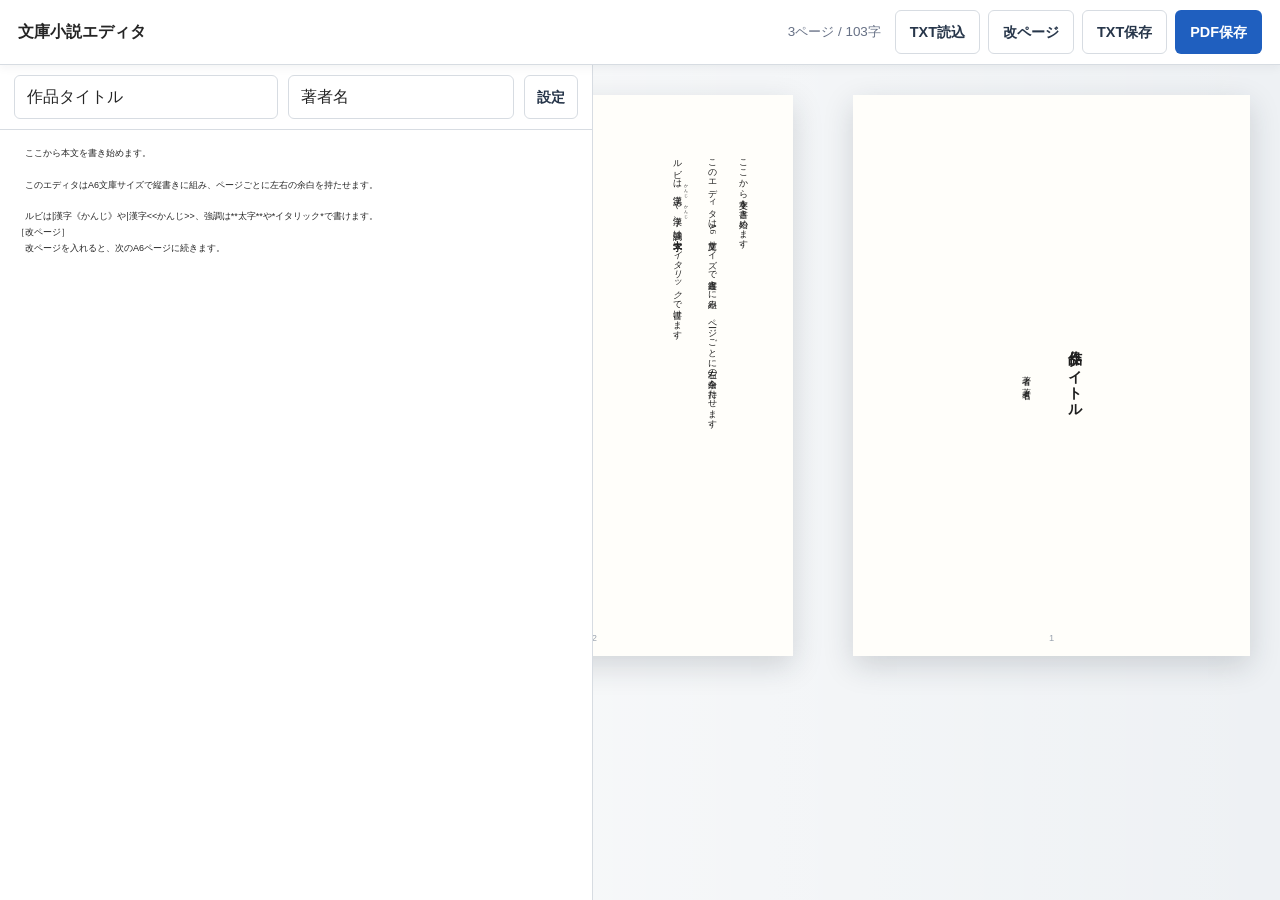
<file: index.html>
<!DOCTYPE html>
<html lang="ja">
<head>
    <meta charset="UTF-8">
    <meta name="viewport" content="width=device-width, initial-scale=1.0">
    <title>縦書き文庫小説エディタ - A6同人誌・A4面付印刷用PDF作成ツール</title>
    <meta name="description" content="ブラウザ上で動く無料の縦書き文庫小説エディタ。A6サイズ文庫本プレビュー、ルビ・太字・改ページ対応、A4面付け（4-up）印刷用PDFや青空文庫形式TXTの書き出しが可能です。同人誌の執筆・編集に最適。">
    <meta name="keywords" content="小説エディタ,縦書きエディタ,文庫小説,同人誌小説,A6小説,A4面付け,PDF出力,青空文庫,ルビ,執筆ツール">
    <meta name="author" content="文庫小説エディタ開発チーム">
    <meta name="robots" content="index, follow">
    <meta name="google-site-verification" content="W22OXmAWmwJU5YIGgJkIdgaQ1C2_cE3TZ_P8LFvKH_k" />
    <link rel="canonical" href="https://iamthe000.github.io/kakikaki/">

    <!-- Open Graph (OG) Tags -->
    <meta property="og:title" content="縦書き文庫小説エディタ - A6同人誌・A4面付印刷用PDF作成ツール">
    <meta property="og:description" content="ブラウザ上で動く無料の縦書き文庫小説エディタ。A6サイズ文庫本プレビュー、ルビ・太字・改ページ対応、A4面付け（4-up）印刷用PDFや青空文庫形式TXTの書き出しが可能です。">
    <meta property="og:type" content="website">
    <meta property="og:url" content="https://iamthe000.github.io/kakikaki/">
    <meta property="og:image" content="https://iamthe000.github.io/kakikaki/icon192x192.png">
    <meta property="og:site_name" content="文庫小説エディタ">
    <meta property="og:locale" content="ja_JP">

    <!-- Twitter Card Tags -->
    <meta name="twitter:card" content="summary">
    <meta name="twitter:title" content="縦書き文庫小説エディタ - A6同人誌・A4面付印刷用PDF作成ツール">
    <meta name="twitter:description" content="ブラウザ上で動く無料の縦書き文庫小説エディタ。A6サイズ文庫本プレビュー、ルビ・太字・改ページ対応、A4面付け（4-up）印刷用PDFや青空文庫形式TXTの書き出しが可能です。">
    <meta name="twitter:image" content="https://iamthe000.github.io/kakikaki/icon192x192.png">

    <!-- Structured Data (JSON-LD WebApplication) -->
    <script type="application/ld+json">
    {
      "@context": "https://schema.org",
      "@type": "WebApplication",
      "name": "文庫小説エディタ",
      "url": "https://iamthe000.github.io/kakikaki/",
      "description": "ブラウザ上で動く、A6サイズ縦書きの文庫小説エディタ。ルビ・太字・改ページに対応し、A4面付印刷用PDFやテキストの書き出しが可能です。",
      "applicationCategory": "DesignApplication",
      "operatingSystem": "All",
      "browserRequirements": "Requires JavaScript. Requires HTML5.",
      "featureList": [
        "縦書きのリアルタイムプレビュー",
        "A6文庫本サイズ（105mm x 148.5mm）に完全対応",
        "青空文庫形式ルビ（《》）および注記対応",
        "A4用紙に4ページ配置する面付け（4-up）印刷・PDF保存",
        "テキストファイル（TXT）の読み込み・保存"
      ],
      "creator": {
        "@type": "Organization",
        "name": "mininium"
      }
    }
    </script>
    
    <link rel="apple-touch-icon" href="icon192x192.png">
    <link rel="icon" href="icon192x192.png">
    <link rel="manifest" href="manifest.json">
    <link rel="stylesheet" href="src/style.css">
    <script src="src/script.js" defer></script>
</head>
<body>
    <header class="toolbar">
        <h1 class="brand">文庫小説エディタ</h1>
        <div class="toolbar-controls">
            <span class="status" id="status">1ページ / 0字</span>
            <button class="secondary" type="button" id="loadTextButton" title="txtファイルを読み込む">TXT読込</button>
            <button class="secondary" type="button" id="pageBreakButton" title="カーソル位置に改ページを入れる">改ページ</button>
            <button class="secondary" type="button" id="downloadTextButton" title="本文をテキストで保存する">TXT保存</button>
            <button type="button" id="printButton" title="印刷画面からPDFとして保存する">PDF保存</button>
        </div>
    </header>

    <main class="container">
        <section class="editor-pane">
            <h2 class="sr-only">執筆・エディタエリア</h2>
            <div class="editor-meta">
                <input class="title-input" id="titleInput" type="text" placeholder="作品タイトル" autocomplete="off">
                <input class="author-input" id="authorInput" type="text" placeholder="作者名" autocomplete="off">
                <button class="secondary" type="button" id="toggleSettingsButton" title="レイアウトを設定する" style="min-height: 44px; padding: 0 12px;">設定</button>
                <div class="settings-panel" id="settingsPanel">
                    <div class="settings-group">
                        <label>書体</label>
                        <select id="bodyFont">
                            <option value="mincho">明朝</option>
                            <option value="gothic">ゴシック</option>
                        </select>
                    </div>
                    <div class="settings-group">
                        <label>英数字</label>
                        <select id="bodyOrientation">
                            <option value="mixed">横倒し</option>
                            <option value="upright">正立</option>
                        </select>
                    </div>
                    <div class="settings-group">
                        <label>文字サイズ</label>
                        <select id="bodyFontSize">
                            <option value="8px">8px</option>
                            <option value="8.5px">8.5px</option>
                            <option value="9px" selected>9px</option>
                            <option value="9.5px">9.5px</option>
                            <option value="10px">10px</option>
                            <option value="11px">11px</option>
                        </select>
                    </div>
                    <div class="settings-group">
                        <label>面数</label>
                        <select id="printSize">
                            <option value="a6">A6 (1面)</option>
                            <option value="a4-4up">A4 (4面)</option>
                        </select>
                    </div>
                    <div style="width: 100%; height: 1px; background: var(--border-color); margin: 4px 0;"></div>
                    <div class="settings-group">
                        <label>上下</label>
                        <select id="coverPos">
                            <option value="pos-center">中央</option>
                            <option value="pos-top">上寄せ</option>
                            <option value="pos-bottom">下寄せ</option>
                            <option value="pos-split">上下分散</option>
                        </select>
                    </div>
                    <div class="settings-group">
                        <label>左右</label>
                        <select id="coverAlign">
                            <option value="align-center">中央</option>
                            <option value="align-right">右寄せ</option>
                            <option value="align-left">左寄せ</option>
                            <option value="align-split">左右分散</option>
                        </select>
                    </div>
                    <div class="settings-group">
                        <label>方向</label>
                        <select id="coverWritingMode">
                            <option value="wm-v">縦書き</option>
                            <option value="wm-h">横書き</option>
                        </select>
                    </div>
                    <div class="settings-group">
                        <label>題サイズ</label>
                        <select id="titleSize">
                            <option value="ts-s">小</option>
                            <option value="ts-m" selected>中</option>
                            <option value="ts-l">大</option>
                            <option value="ts-xl">特大</option>
                        </select>
                    </div>
                    <div class="settings-group">
                        <label>名サイズ</label>
                        <select id="authorSize">
                            <option value="as-s">小</option>
                            <option value="as-m" selected>中</option>
                            <option value="as-l">大</option>
                        </select>
                    </div>
                    <div class="settings-group">
                        <label>名ラベル</label>
                        <input type="text" id="authorPrefix" placeholder="著者" style="width: 60px;">
                    </div>
                </div>
            </div>
            <textarea id="editor" spellcheck="false" placeholder="ここに本文を書く&#10;&#10;ルビ: |漢字《かんじ》 / |漢字&lt;&lt;かんじ&gt;&gt;&#10;太字: **文字**, イタリック: *文字*&#10;手動改ページ: ［改ページ］"></textarea>
        </section>

        <input id="txtFileInput" type="file" accept=".txt,text/plain" hidden>

        <section class="preview-pane" id="previewPane" aria-label="A6 preview">
            <h2 class="sr-only">縦書きプレビューエリア</h2>
            <div class="pages" id="pages"></div>
        </section>
    </main>
</body>
</html>
</file>
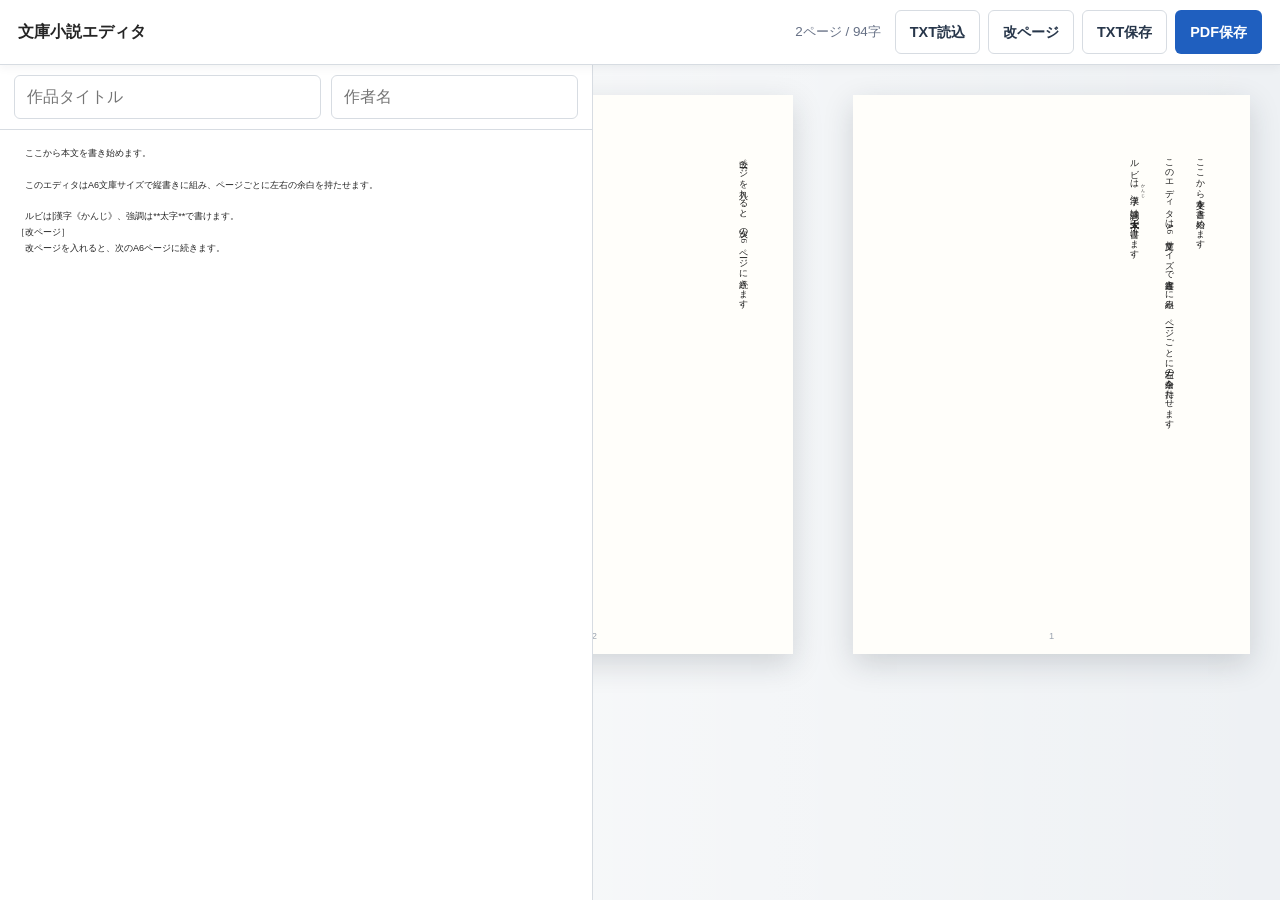
<file: syosetu.html>
<!DOCTYPE html>
<html lang="ja">
<head>
    <meta charset="UTF-8">
    <meta name="viewport" content="width=device-width, initial-scale=1.0">
    <title>文庫小説エディタ</title>
    <style>
        :root {
            --bg-color: #eef1f4;
            --panel-color: #ffffff;
            --paper-color: #fffefa;
            --text-color: #252525;
            --muted-color: #667085;
            --border-color: #d7dce2;
            --accent-color: #1f5fbf;
            --accent-hover: #184c99;
            --page-width: 105mm;
            --page-height: 148mm;
            --page-pad-y: 13mm;
            --page-pad-x: 11mm;
            --body-font-size: 9px;
            --body-line-height: 1.75;
        }

        * {
            box-sizing: border-box;
        }

        html,
        body {
            margin: 0;
            height: 100%;
        }

        body {
            background: var(--bg-color);
            color: var(--text-color);
            font-family: "Helvetica Neue", Arial, "Hiragino Kaku Gothic ProN", "Hiragino Sans", Meiryo, sans-serif;
            display: flex;
            flex-direction: column;
            overflow: hidden;
            -webkit-text-size-adjust: 100%;
        }

        .toolbar {
            min-height: 58px;
            padding: 10px 18px;
            background: var(--panel-color);
            border-bottom: 1px solid var(--border-color);
            display: flex;
            align-items: center;
            justify-content: space-between;
            gap: 16px;
            box-shadow: 0 2px 10px rgba(31, 41, 55, 0.06);
            z-index: 5;
        }

        .brand {
            font-size: 1rem;
            font-weight: 700;
            white-space: nowrap;
        }

        .toolbar-controls {
            display: flex;
            align-items: center;
            justify-content: flex-end;
            gap: 8px;
            flex-wrap: wrap;
        }

        .status {
            color: var(--muted-color);
            font-size: 0.84rem;
            margin-right: 6px;
            white-space: nowrap;
        }

        button {
            min-height: 44px;
            border: 1px solid transparent;
            border-radius: 6px;
            padding: 10px 14px;
            background: var(--accent-color);
            color: #ffffff;
            cursor: pointer;
            font-size: 0.9rem;
            font-weight: 700;
            line-height: 1;
            touch-action: manipulation;
        }

        button:hover {
            background: var(--accent-hover);
        }

        button.secondary {
            background: #ffffff;
            color: #27364a;
            border-color: var(--border-color);
        }

        button.secondary:hover {
            background: #f5f7fa;
        }

        .container {
            flex: 1;
            min-height: 0;
            display: grid;
            grid-template-columns: minmax(320px, 0.95fr) minmax(420px, 1.1fr);
        }

        .editor-pane {
            min-width: 0;
            min-height: 0;
            display: flex;
            flex-direction: column;
            background: var(--panel-color);
            border-right: 1px solid var(--border-color);
        }

        .editor-meta {
            padding: 10px 14px;
            border-bottom: 1px solid var(--border-color);
            display: flex;
            align-items: center;
            gap: 10px;
            flex-wrap: wrap;
        }

        .title-input {
            flex: 1 1 240px;
            border: 1px solid var(--border-color);
            border-radius: 6px;
            min-height: 44px;
            padding: 10px 12px;
            color: var(--text-color);
            font: inherit;
            outline: none;
            touch-action: manipulation;
        }

        .author-input {
            flex: 1 1 180px;
            border: 1px solid var(--border-color);
            border-radius: 6px;
            min-height: 44px;
            padding: 10px 12px;
            color: var(--text-color);
            font: inherit;
            outline: none;
            touch-action: manipulation;
        }

        .title-input:focus,
        .author-input:focus,
        textarea:focus {
            border-color: #8bb4ef;
            box-shadow: 0 0 0 3px rgba(31, 95, 191, 0.12);
        }

        textarea {
            flex: 1;
            width: 100%;
            min-height: 0;
            padding: 16px;
            border: 0;
            resize: none;
            color: var(--text-color);
            font-family: "Helvetica Neue", Arial, "Hiragino Kaku Gothic ProN", "Hiragino Sans", Meiryo, sans-serif;
            font-size: 9px;
            line-height: 1.75;
            outline: none;
            touch-action: manipulation;
        }

        .preview-pane {
            min-width: 0;
            min-height: 0;
            padding: 30px;
            overflow: auto;
            background:
                linear-gradient(90deg, rgba(255,255,255,0.48), rgba(255,255,255,0)),
                var(--bg-color);
            direction: rtl;
        }

        .pages {
            display: flex;
            flex-direction: row;
            align-items: flex-start;
            gap: 16mm;
            width: max-content;
            min-height: 100%;
            direction: rtl;
        }

        .page {
            position: relative;
            flex: 0 0 var(--page-width);
            width: var(--page-width);
            height: var(--page-height);
            padding: var(--page-pad-y) var(--page-pad-x);
            overflow: hidden;
            background: var(--paper-color);
            box-shadow: 0 10px 28px rgba(31, 41, 55, 0.17);
            direction: ltr;
        }

        .page::after {
            content: attr(data-page);
            position: absolute;
            left: 0;
            right: 0;
            bottom: 3.5mm;
            color: #9aa3af;
            font-size: 7pt;
            line-height: 1;
            text-align: center;
            writing-mode: horizontal-tb;
            direction: ltr;
            pointer-events: none;
        }

        .page-content {
            width: 100%;
            height: 100%;
            overflow: hidden;
            writing-mode: vertical-rl;
            text-orientation: mixed;
            color: #1f1f1f;
            font-family: "Yu Mincho", "Noto Serif JP", "Hiragino Mincho ProN", "BIZ UDPMincho", serif;
            font-size: var(--body-font-size);
            line-height: var(--body-line-height);
            letter-spacing: 0;
            line-break: strict;
            overflow-wrap: normal;
            word-break: normal;
            -webkit-font-smoothing: antialiased;
            text-rendering: optimizeLegibility;
        }

        .page-content p {
            margin: 0;
            text-indent: 0;
        }

        .page-content p.empty-line {
            min-width: 1em;
        }

        .cover-layout {
            width: 100%;
            height: 100%;
            display: flex;
            flex-direction: column;
            justify-content: center;
            align-items: center;
            text-align: center;
            gap: 8mm;
            padding: 10mm 0;
        }

        .cover-title {
            font-size: 1.6em;
            font-weight: 700;
            letter-spacing: 0.08em;
            line-height: 1.4;
        }

        .cover-author {
            font-size: 1.05em;
            letter-spacing: 0.12em;
        }

        .page-content ruby {
            ruby-align: center;
        }

        .page-content rt {
            font-size: 0.48em;
            line-height: 1;
            letter-spacing: 0;
        }

        .bold {
            font-weight: 700;
        }

        .pagination-workbench {
            position: fixed;
            left: -10000px;
            top: 0;
            width: max-content;
            visibility: hidden;
            pointer-events: none;
            z-index: -1;
        }

        @media (max-width: 920px) {
            :root {
                --page-width: calc(100vw - 24px);
                --page-height: calc((100vw - 24px) * 1.4095238);
            }

            body {
                height: auto;
                min-height: 100%;
                overflow: auto;
            }

            .toolbar {
                flex-direction: column;
                align-items: stretch;
                position: sticky;
                top: 0;
            }

            .brand {
                white-space: normal;
            }

            .toolbar-controls {
                justify-content: stretch;
            }

            .toolbar-controls > * {
                flex: 1 1 140px;
            }

            .container {
                display: block;
            }

            .editor-pane {
                min-height: 46vh;
                border-right: 0;
                border-bottom: 1px solid var(--border-color);
            }

            .editor-meta {
                gap: 8px;
            }

            .title-input,
            .author-input {
                flex-basis: 100%;
                width: 100%;
            }

            textarea {
                min-height: 38vh;
                padding: 14px;
            }

            .preview-pane {
                min-height: 54vh;
                padding: 12px;
                overflow-x: hidden;
            }

            .pages {
                width: 100%;
                gap: 14px;
                align-items: center;
                direction: ltr;
            }

            .page {
                width: var(--page-width);
                height: var(--page-height);
                max-width: 100%;
            }

            .page::after {
                bottom: 2.8mm;
            }
        }

        @media print {
            @page {
                size: 105mm 148mm;
                margin: 0;
            }

            html,
            body {
                width: 105mm;
                min-height: 148mm;
                background: #ffffff;
                overflow: visible;
            }

            .toolbar,
            .editor-pane {
                display: none !important;
            }

            .container,
            .preview-pane {
                display: block;
                width: 105mm;
                min-height: 148mm;
                padding: 0;
                margin: 0;
                overflow: visible;
                background: #ffffff;
                direction: ltr;
            }

            .pages {
                display: block;
                width: 105mm;
                min-height: 0;
                gap: 0;
                direction: ltr;
            }

            .page {
                display: block;
                width: 105mm;
                height: 148mm;
                padding: var(--page-pad-y) var(--page-pad-x);
                margin: 0;
                overflow: hidden;
                background: #ffffff;
                box-shadow: none;
                break-after: page;
                page-break-after: always;
            }

            .page:last-child {
                break-after: auto;
                page-break-after: auto;
            }

            .page::after {
                display: none;
            }
        }
    </style>
</head>
<body>
    <header class="toolbar">
        <div class="brand">文庫小説エディタ</div>
        <div class="toolbar-controls">
            <span class="status" id="status">1ページ / 0字</span>
            <button class="secondary" type="button" id="loadTextButton" title="txtファイルを読み込む">TXT読込</button>
            <button class="secondary" type="button" id="pageBreakButton" title="カーソル位置に改ページを入れる">改ページ</button>
            <button class="secondary" type="button" id="downloadTextButton" title="本文をテキストで保存する">TXT保存</button>
            <button type="button" id="printButton" title="印刷画面からPDFとして保存する">PDF保存</button>
        </div>
    </header>

    <main class="container">
        <section class="editor-pane">
            <div class="editor-meta">
                <input class="title-input" id="titleInput" type="text" placeholder="作品タイトル" autocomplete="off">
                <input class="author-input" id="authorInput" type="text" placeholder="作者名" autocomplete="off">
            </div>
            <textarea id="editor" spellcheck="false" placeholder="ここに本文を書く&#10;&#10;ルビ: |漢字《かんじ》&#10;太字: **文字**&#10;手動改ページ: ［改ページ］"></textarea>
        </section>

        <input id="txtFileInput" type="file" accept=".txt,text/plain" hidden>

        <section class="preview-pane" id="previewPane" aria-label="A6 preview">
            <div class="pages" id="pages"></div>
        </section>
    </main>

    <script>
        const STORAGE_KEY = 'bunko-novel-editor:v4';
        const PAGE_BREAK_PATTERN = /^\s*(?:［改ページ］|\[page\]|={3,}|-{3,})\s*$/i;
        const DEFAULT_TEXT = [
            '　ここから本文を書き始めます。',
            '',
            '　このエディタはA6文庫サイズで縦書きに組み、ページごとに左右の余白を持たせます。',
            '',
            '　ルビは|漢字《かんじ》、強調は**太字**で書けます。',
            '［改ページ］',
            '　改ページを入れると、次のA6ページに続きます。'
        ].join('\n');

        const editor = document.getElementById('editor');
        const titleInput = document.getElementById('titleInput');
        const authorInput = document.getElementById('authorInput');
        const previewPane = document.getElementById('previewPane');
        const statusText = document.getElementById('status');
        const loadTextButton = document.getElementById('loadTextButton');
        const pageBreakButton = document.getElementById('pageBreakButton');
        const downloadTextButton = document.getElementById('downloadTextButton');
        const printButton = document.getElementById('printButton');
        const txtFileInput = document.getElementById('txtFileInput');

        let renderTimer = 0;

        function loadState() {
            try {
                const saved = JSON.parse(localStorage.getItem(STORAGE_KEY) || 'null');
                if (saved && typeof saved.text === 'string') {
                    titleInput.value = saved.title || '';
                    authorInput.value = saved.author || '';
                    editor.value = saved.text;
                    return;
                }
            } catch (error) {
                console.warn('保存データを読めませんでした。', error);
            }
            editor.value = DEFAULT_TEXT;
        }

        function saveState() {
            const payload = {
                title: titleInput.value,
                author: authorInput.value,
                text: editor.value
            };
            localStorage.setItem(STORAGE_KEY, JSON.stringify(payload));
        }

        function normalizeText(text) {
            return text.replace(/\r\n?/g, '\n');
        }

        function visibleCharacterCount(text) {
            return normalizeText(text)
                .split('\n')
                .filter(line => !PAGE_BREAK_PATTERN.test(line))
                .join('')
                .replace(/\|([^《]+)《([^》]+)》/g, '$1')
                .replace(/\*\*([^*]+)\*\*/g, '$1')
                .replace(/\s/g, '').length;
        }

        function createPage(pagesElement) {
            const page = document.createElement('article');
            page.className = 'page';

            const content = document.createElement('div');
            content.className = 'page-content';
            page.appendChild(content);
            pagesElement.appendChild(page);

            return { page, content };
        }

        function createCoverPage(pagesElement) {
            const page = document.createElement('article');
            page.className = 'page';

            const content = document.createElement('div');
            content.className = 'page-content';

            const cover = document.createElement('div');
            cover.className = 'cover-layout';

            const title = document.createElement('div');
            title.className = 'cover-title';
            title.textContent = titleInput.value.trim();

            const author = document.createElement('div');
            author.className = 'cover-author';
            author.textContent = authorInput.value.trim() ? `著者　${authorInput.value.trim()}` : '';

            if (title.textContent === '' && author.textContent === '') {
                return null;
            }

            cover.appendChild(title);
            if (author.textContent !== '') {
                cover.appendChild(author);
            }
            content.appendChild(cover);
            page.appendChild(content);
            pagesElement.appendChild(page);
            return page;
        }

        function overflows(content) {
            return content.scrollWidth > content.clientWidth + 1 || content.scrollHeight > content.clientHeight + 1;
        }

        function createTokenNode(token) {
            if (token.type === 'br') {
                return document.createElement('br');
            }

            if (token.type === 'ruby') {
                const ruby = document.createElement('ruby');
                ruby.textContent = token.base;
                const rt = document.createElement('rt');
                rt.textContent = token.reading;
                ruby.appendChild(rt);
                return ruby;
            }

            if (token.bold) {
                const span = document.createElement('span');
                span.className = 'bold';
                span.textContent = token.text;
                return span;
            }

            return document.createTextNode(token.text);
        }

        function appendTokenRange(parent, tokens, start, count) {
            const fragment = document.createDocumentFragment();
            for (let i = start; i < start + count; i += 1) {
                fragment.appendChild(createTokenNode(tokens[i]));
            }
            parent.appendChild(fragment);
        }

        function setTokenRange(parent, tokens, start, count) {
            parent.replaceChildren();
            appendTokenRange(parent, tokens, start, count);
        }

        function maxFittingCount(paragraph, content, tokens, start, count) {
            let low = 0;
            let high = count;
            let best = 0;

            while (low <= high) {
                const mid = Math.floor((low + high) / 2);
                setTokenRange(paragraph, tokens, start, mid);

                if (overflows(content)) {
                    high = mid - 1;
                } else {
                    best = mid;
                    low = mid + 1;
                }
            }

            paragraph.replaceChildren();
            return best;
        }

        function parseInline(text) {
            const tokens = [];
            const chars = Array.from(text);

            for (let i = 0; i < chars.length; i += 1) {
                if (chars[i] === '\n') {
                    tokens.push({ type: 'br' });
                    continue;
                }

                if (chars[i] === '|' && chars[i + 1]) {
                    const open = chars.indexOf('《', i + 1);
                    const close = open === -1 ? -1 : chars.indexOf('》', open + 1);
                    if (open > i + 1 && close > open + 1) {
                        tokens.push({
                            type: 'ruby',
                            base: chars.slice(i + 1, open).join(''),
                            reading: chars.slice(open + 1, close).join('')
                        });
                        i = close;
                        continue;
                    }
                }

                if (chars[i] === '*' && chars[i + 1] === '*') {
                    const close = chars.findIndex((char, index) => index > i + 1 && char === '*' && chars[index + 1] === '*');
                    if (close > i + 1) {
                        for (const char of chars.slice(i + 2, close)) {
                            tokens.push({ type: 'text', text: char, bold: true });
                        }
                        i = close + 1;
                        continue;
                    }
                }

                tokens.push({ type: 'text', text: chars[i] });
            }

            return tokens;
        }

        function parseBlocks(text) {
            const lines = normalizeText(text).split('\n');
            const blocks = [];
            let paragraph = [];
            let skipNextBlank = false;

            function flushParagraph() {
                if (paragraph.length > 0) {
                    blocks.push({ type: 'paragraph', text: paragraph.join('\n') });
                    paragraph = [];
                }
            }

            for (const line of lines) {
                if (PAGE_BREAK_PATTERN.test(line)) {
                    flushParagraph();
                    blocks.push({ type: 'page-break' });
                    skipNextBlank = true;
                    continue;
                }

                if (line.trim() === '') {
                    if (skipNextBlank) {
                        skipNextBlank = false;
                        continue;
                    }
                    flushParagraph();
                    blocks.push({ type: 'blank' });
                    continue;
                }

                skipNextBlank = false;
                paragraph.push(line);
            }

            flushParagraph();
            return blocks;
        }

        function paginate(text) {
            const workbench = document.createElement('div');
            workbench.className = 'pagination-workbench';

            const pagesElement = document.createElement('div');
            pagesElement.className = 'pages';
            pagesElement.id = 'pages';
            workbench.appendChild(pagesElement);
            document.body.appendChild(workbench);

            createCoverPage(pagesElement);
            let current = null;

            function ensurePage() {
                if (!current) {
                    current = createPage(pagesElement);
                }
            }

            function pageIsEmpty() {
                return !current || (current.content.textContent === '' && !current.content.querySelector('br, ruby'));
            }

            function nextPage() {
                current = createPage(pagesElement);
            }

            function addBlankLine() {
                ensurePage();
                const paragraph = document.createElement('p');
                paragraph.className = 'empty-line';
                paragraph.appendChild(document.createElement('br'));
                current.content.appendChild(paragraph);

                if (overflows(current.content)) {
                    current.content.removeChild(paragraph);
                    nextPage();
                    current.content.appendChild(paragraph);
                }
            }

            function addParagraph(textValue) {
                ensurePage();
                const tokens = parseInline(textValue);
                let index = 0;

                while (index < tokens.length) {
                    const paragraph = document.createElement('p');
                    current.content.appendChild(paragraph);

                    const remaining = tokens.length - index;
                    appendTokenRange(paragraph, tokens, index, remaining);

                    if (!overflows(current.content)) {
                        index = tokens.length;
                        continue;
                    }

                    paragraph.replaceChildren();
                    const fitCount = maxFittingCount(paragraph, current.content, tokens, index, remaining);

                    if (fitCount === 0) {
                        current.content.removeChild(paragraph);
                        if (pageIsEmpty()) {
                            current.content.appendChild(paragraph);
                            appendTokenRange(paragraph, tokens, index, 1);
                            index += 1;
                        }
                        nextPage();
                        continue;
                    }

                    appendTokenRange(paragraph, tokens, index, fitCount);
                    index += fitCount;

                    if (index < tokens.length) {
                        nextPage();
                    }
                }
            }

            for (const block of parseBlocks(text)) {
                if (block.type === 'page-break') {
                    if (!pageIsEmpty()) {
                        nextPage();
                    }
                    continue;
                }

                if (block.type === 'blank') {
                    addBlankLine();
                    continue;
                }

                addParagraph(block.text);
            }

            const pages = Array.from(pagesElement.children);
            if (pages.length === 0) {
                createPage(pagesElement);
            }

            Array.from(pagesElement.children).forEach((page, index) => {
                page.dataset.page = String(index + 1);
            });

            workbench.remove();
            return pagesElement;
        }

        function renderPreview() {
            const pagesElement = paginate(editor.value);
            previewPane.replaceChildren(pagesElement);

            const pageCount = pagesElement.children.length;
            const charCount = visibleCharacterCount(editor.value);
            statusText.textContent = `${pageCount}ページ / ${charCount.toLocaleString('ja-JP')}字`;
        }

        function queueRender() {
            window.clearTimeout(renderTimer);
            renderTimer = window.setTimeout(() => {
                renderPreview();
            }, 40);
        }

        function insertAtCursor(value) {
            const start = editor.selectionStart;
            const end = editor.selectionEnd;
            const before = editor.value.slice(0, start);
            const after = editor.value.slice(end);
            const prefix = before.endsWith('\n') || before.length === 0 ? '' : '\n';
            const suffix = after.startsWith('\n') || after.length === 0 ? '' : '\n';
            const insertion = `${prefix}${value}${suffix}`;

            editor.value = before + insertion + after;
            const cursor = before.length + insertion.length;
            editor.focus();
            editor.setSelectionRange(cursor, cursor);
            saveState();
            queueRender();
        }

        function downloadText() {
            const title = (titleInput.value.trim() || 'novel').replace(/[\\/:*?"<>|]/g, '_');
            const blob = new Blob([editor.value], { type: 'text/plain;charset=utf-8' });
            const anchor = document.createElement('a');
            anchor.href = URL.createObjectURL(blob);
            anchor.download = `${title}.txt`;
            anchor.click();
            URL.revokeObjectURL(anchor.href);
        }

        function loadTextFile() {
            txtFileInput.value = '';
            txtFileInput.click();
        }

        txtFileInput.addEventListener('change', async () => {
            const file = txtFileInput.files && txtFileInput.files[0];
            if (!file) {
                return;
            }

            const text = await file.text();
            editor.value = normalizeText(text);
            saveState();
            queueRender();
        });

        async function printNovel() {
            saveState();
            if (document.fonts && document.fonts.ready) {
                await document.fonts.ready;
            }
            renderPreview();
            const title = titleInput.value.trim();
            document.title = title ? `${title} - 文庫小説エディタ` : '文庫小説エディタ';
            requestAnimationFrame(() => window.print());
        }

        editor.addEventListener('input', () => {
            saveState();
            queueRender();
        });

        titleInput.addEventListener('input', saveState);
        authorInput.addEventListener('input', saveState);
        loadTextButton.addEventListener('click', loadTextFile);
        pageBreakButton.addEventListener('click', () => insertAtCursor('［改ページ］'));
        downloadTextButton.addEventListener('click', downloadText);
        printButton.addEventListener('click', printNovel);
        window.addEventListener('beforeprint', renderPreview);

        loadState();
        if (document.fonts && document.fonts.ready) {
            document.fonts.ready.then(renderPreview);
        } else {
            renderPreview();
        }
    </script>
</body>
</html>
</file>
<file: src/style.css>
:root {
    --bg-color: #eef1f4;
    --panel-color: #ffffff;
    --paper-color: #fffefa;
    --text-color: #252525;
    --muted-color: #667085;
    --border-color: #d7dce2;
    --accent-color: #1f5fbf;
    --accent-hover: #184c99;
    --page-width: 105mm;
    --page-height: 148.5mm;
    --page-pad-y: 13mm;
    --page-pad-x: 11mm;
    --body-font-size: 9px;
    --body-line-height: 1.75;
    --body-font-family: "Yu Mincho", "Noto Serif JP", "Hiragino Mincho ProN", "BIZ UDPMincho", serif;
    --text-orientation: mixed;
    --preview-scale: 1;
}

* {
    box-sizing: border-box;
}

html,
body {
    margin: 0;
    height: 100%;
}

body {
    background: var(--bg-color);
    color: var(--text-color);
    font-family: "Helvetica Neue", Arial, "Hiragino Kaku Gothic ProN", "Hiragino Sans", Meiryo, sans-serif;
    display: flex;
    flex-direction: column;
    overflow: hidden;
    -webkit-text-size-adjust: 100%;
}

.toolbar {
    min-height: 58px;
    padding: 10px 18px;
    background: var(--panel-color);
    border-bottom: 1px solid var(--border-color);
    display: flex;
    align-items: center;
    justify-content: space-between;
    gap: 16px;
    box-shadow: 0 2px 10px rgba(31, 41, 55, 0.06);
    z-index: 5;
}

.brand {
    font-size: 1rem;
    font-weight: 700;
    white-space: nowrap;
    margin: 0;
}

/* Screen reader only utility for SEO / accessibility */
.sr-only {
    position: absolute;
    width: 1px;
    height: 1px;
    padding: 0;
    margin: -1px;
    overflow: hidden;
    clip: rect(0, 0, 0, 0);
    white-space: nowrap;
    border: 0;
}

.toolbar-controls {
    display: flex;
    align-items: center;
    justify-content: flex-end;
    gap: 8px;
    flex-wrap: wrap;
}

.status {
    color: var(--muted-color);
    font-size: 0.84rem;
    margin-right: 6px;
    white-space: nowrap;
}

button {
    min-height: 44px;
    border: 1px solid transparent;
    border-radius: 6px;
    padding: 10px 14px;
    background: var(--accent-color);
    color: #ffffff;
    cursor: pointer;
    font-size: 0.9rem;
    font-weight: 700;
    line-height: 1;
    touch-action: manipulation;
}

button:hover {
    background: var(--accent-hover);
}

button.secondary {
    background: #ffffff;
    color: #27364a;
    border-color: var(--border-color);
}

button.secondary:hover {
    background: #f5f7fa;
}

.container {
    flex: 1;
    min-height: 0;
    display: grid;
    grid-template-columns: minmax(320px, 0.95fr) minmax(420px, 1.1fr);
}

.editor-pane {
    min-width: 0;
    min-height: 0;
    display: flex;
    flex-direction: column;
    background: var(--panel-color);
    border-right: 1px solid var(--border-color);
}

.editor-meta {
    padding: 10px 14px;
    border-bottom: 1px solid var(--border-color);
    display: flex;
    align-items: center;
    gap: 10px;
    flex-wrap: wrap;
}

.title-input {
    flex: 1 1 240px;
    border: 1px solid var(--border-color);
    border-radius: 6px;
    min-height: 44px;
    padding: 10px 12px;
    color: var(--text-color);
    font: inherit;
    outline: none;
    touch-action: manipulation;
}

.author-input {
    flex: 1 1 180px;
    border: 1px solid var(--border-color);
    border-radius: 6px;
    min-height: 44px;
    padding: 10px 12px;
    color: var(--text-color);
    font: inherit;
    outline: none;
    touch-action: manipulation;
}

.title-input:focus,
.author-input:focus,
textarea:focus {
    border-color: #8bb4ef;
    box-shadow: 0 0 0 3px rgba(31, 95, 191, 0.12);
}

textarea {
    flex: 1;
    width: 100%;
    min-height: 0;
    padding: 16px;
    border: 0;
    resize: none;
    color: var(--text-color);
    font-family: "Helvetica Neue", Arial, "Hiragino Kaku Gothic ProN", "Hiragino Sans", Meiryo, sans-serif;
    font-size: 9px;
    line-height: 1.75;
    outline: none;
    touch-action: manipulation;
}

.preview-pane {
    min-width: 0;
    min-height: 0;
    padding: 30px;
    overflow: auto;
    background:
        linear-gradient(90deg, rgba(255,255,255,0.48), rgba(255,255,255,0)),
        var(--bg-color);
    direction: rtl;
}

.pages-scaler {
    display: block;
    width: max-content;
    height: max-content;
    transform: scale(var(--preview-scale));
    transform-origin: top right;
}

.pages {
    display: flex;
    flex-direction: row;
    align-items: flex-start;
    gap: 16mm;
    width: max-content;
    min-height: 100%;
    direction: rtl;
}

.page {
    position: relative;
    flex: 0 0 var(--page-width);
    width: var(--page-width);
    height: var(--page-height);
    padding: var(--page-pad-y) var(--page-pad-x);
    overflow: hidden;
    background: var(--paper-color);
    box-shadow: 0 10px 28px rgba(31, 41, 55, 0.17);
    direction: ltr;
}

.sheet-a4 {
    display: grid;
    grid-template-columns: 1fr 1fr;
    grid-template-rows: 1fr 1fr;
    width: 210mm;
    height: 297mm;
    background: var(--paper-color);
    box-shadow: 0 10px 28px rgba(31, 41, 55, 0.17);
    direction: rtl;
}

.mode-a4-4up .page {
    box-shadow: none;
    border: 0.1mm dashed #e0e0e0;
}

.mode-a4-4up .page.filler {
    visibility: hidden;
}

.page::after {
    content: attr(data-page);
    position: absolute;
    left: 0;
    right: 0;
    bottom: 3.5mm;
    color: #9aa3af;
    font-size: 7pt;
    line-height: 1;
    text-align: center;
    writing-mode: horizontal-tb;
    direction: ltr;
    pointer-events: none;
}

.page-content {
    width: 100%;
    height: 100%;
    overflow: hidden;
    writing-mode: vertical-rl;
    text-orientation: var(--text-orientation);
    color: #1f1f1f;
    font-family: var(--body-font-family);
    font-size: var(--body-font-size);
    line-height: var(--body-line-height);
    letter-spacing: 0;
    line-break: strict;
    overflow-wrap: normal;
    word-break: normal;
    -webkit-font-smoothing: antialiased;
    text-rendering: optimizeLegibility;
}

.page-content p {
    margin: 0;
    text-indent: 0;
}

.page-content p.empty-line {
    min-width: 1em;
}

.cover-layout {
    width: 100%;
    height: 100%;
    display: flex;
    flex-direction: column;
    justify-content: center;
    align-items: center;
    text-align: center;
    gap: 8mm;
    padding: 10mm 0;
}

.cover-title {
    font-size: 1.6em;
    font-weight: 700;
    letter-spacing: 0.08em;
    line-height: 1.4;
}

.cover-author {
    font-size: 1.05em;
    letter-spacing: 0.12em;
}

/* Cover customization (Vertical writing mode: flex-direction column means main-axis is horizontal, cross-axis is vertical) */
/* Vertical positioning (Cross-axis) */
.cover-layout.pos-top { align-items: flex-start; }
.cover-layout.pos-center { align-items: center; }
.cover-layout.pos-bottom { align-items: flex-end; }
.cover-layout.pos-split { align-items: stretch; justify-content: center; }
.cover-layout.pos-split .cover-title { align-self: flex-start; }
.cover-layout.pos-split .cover-author { align-self: flex-end; }

/* Horizontal positioning (Main-axis) */
.cover-layout.align-right { justify-content: flex-start; }
.cover-layout.align-center { justify-content: center; }
.cover-layout.align-left { justify-content: flex-end; }
.cover-layout.align-split { justify-content: space-between; }

/* Horizontal Writing Mode Override */
.cover-layout.wm-h {
    writing-mode: horizontal-tb;
    flex-direction: column;
}

/* In horizontal mode, Main-axis is vertical, Cross-axis is horizontal */
.cover-layout.wm-h.pos-top { justify-content: flex-start; align-items: center; }
.cover-layout.wm-h.pos-center { justify-content: center; align-items: center; }
.cover-layout.wm-h.pos-bottom { justify-content: flex-end; align-items: center; }
.cover-layout.wm-h.pos-split { justify-content: space-between; align-items: center; }

.cover-layout.wm-h.align-left { align-items: flex-start; }
.cover-layout.wm-h.align-center { align-items: center; }
.cover-layout.wm-h.align-right { align-items: flex-end; }
.cover-layout.wm-h.align-split { align-items: stretch; }
.cover-layout.wm-h.align-split .cover-title { align-self: flex-start; }
.cover-layout.wm-h.align-split .cover-author { align-self: flex-end; }

.cover-title.ts-s { font-size: 1.2em; }
.cover-title.ts-m { font-size: 1.6em; }
.cover-title.ts-l { font-size: 2.0em; }
.cover-title.ts-xl { font-size: 2.4em; }

.cover-author.as-s { font-size: 0.8em; }
.cover-author.as-m { font-size: 1.05em; }
.cover-author.as-l { font-size: 1.3em; }

.settings-panel {
    flex: 1 1 100%;
    display: none;
    flex-wrap: wrap;
    gap: 12px;
    padding: 12px;
    background: #f8fafc;
    border: 1px solid var(--border-color);
    border-radius: 6px;
    margin-top: 4px;
    font-size: 0.85rem;
}

.settings-panel.active {
    display: flex;
}

.settings-group {
    display: flex;
    align-items: center;
    gap: 6px;
}

.settings-group label {
    font-weight: 700;
    color: var(--muted-color);
}

.settings-group select,
.settings-group input {
    padding: 4px 8px;
    border: 1px solid var(--border-color);
    border-radius: 4px;
    background: #fff;
    font: inherit;
}

.page-content ruby {
    ruby-align: center;
}

.page-content rt {
    font-size: 0.48em;
    line-height: 1;
    letter-spacing: 0;
}

.bold {
    font-weight: 700;
}

.italic {
    font-style: italic;
}

.pagination-workbench {
    position: fixed;
    left: -10000px;
    top: 0;
    width: max-content;
    visibility: hidden;
    pointer-events: none;
    z-index: -1;
}

@media (max-width: 920px) {

    body {
        height: auto;
        min-height: 100%;
        overflow: auto;
    }

    .toolbar {
        flex-direction: column;
        align-items: stretch;
        position: sticky;
        top: 0;
    }

    .brand {
        white-space: normal;
    }

    .toolbar-controls {
        justify-content: stretch;
    }

    .toolbar-controls > * {
        flex: 1 1 140px;
    }

    .container {
        display: block;
    }

    .editor-pane {
        min-height: 46vh;
        border-right: 0;
        border-bottom: 1px solid var(--border-color);
    }

    .editor-meta {
        gap: 8px;
    }

    .title-input,
    .author-input {
        flex-basis: 100%;
        width: 100%;
    }

    textarea {
        min-height: 38vh;
        padding: 14px;
    }

    .preview-pane {
        min-height: 54vh;
        padding: 12px;
        overflow-x: auto;
        scroll-snap-type: x mandatory;
        direction: rtl;
    }

    .pages {
        align-items: center;
    }

    .page {
        flex-shrink: 0;
        scroll-snap-align: center;
    }
}

@media print {
    @page {
        size: 105mm 148.5mm;
        margin: 0;
    }

    html,
    body {
        width: 105mm;
        min-height: 148.5mm;
        background: #ffffff;
        overflow: visible;
    }

    .toolbar,
    .editor-pane {
        display: none !important;
    }

    .pages-scaler {
        transform: none !important;
        width: auto !important;
        height: auto !important;
    }

    .container,
    .preview-pane {
        display: block;
        width: 105mm;
        min-height: 148.5mm;
        padding: 0;
        margin: 0;
        overflow: visible;
        background: #ffffff;
        direction: ltr;
    }

    .pages {
        display: block;
        width: 105mm;
        min-height: 0;
        gap: 0;
        direction: ltr;
    }

    .page {
        display: block;
        width: 105mm;
        height: 148.5mm;
        padding: var(--page-pad-y) var(--page-pad-x);
        margin: 0;
        overflow: hidden;
        background: #ffffff;
        box-shadow: none;
        break-after: page;
        page-break-after: always;
    }

    .page:last-child {
        break-after: auto;
        page-break-after: auto;
    }

    .page::after {
        display: none;
    }

    /* A4 4-up print overrides */
    .mode-a4-4up html,
    .mode-a4-4up body {
        width: 210mm;
    }

    .mode-a4-4up .container,
    .mode-a4-4up .preview-pane,
    .mode-a4-4up .pages {
        width: 210mm;
    }

    .mode-a4-4up .sheet-a4 {
        display: grid;
        break-after: page;
        page-break-after: always;
        box-shadow: none;
    }

    .mode-a4-4up .sheet-a4:last-child {
        break-after: auto;
        page-break-after: auto;
    }

    .mode-a4-4up .page {
        display: block;
        break-after: avoid;
        page-break-after: avoid;
        border: none;
    }
}
</file>
